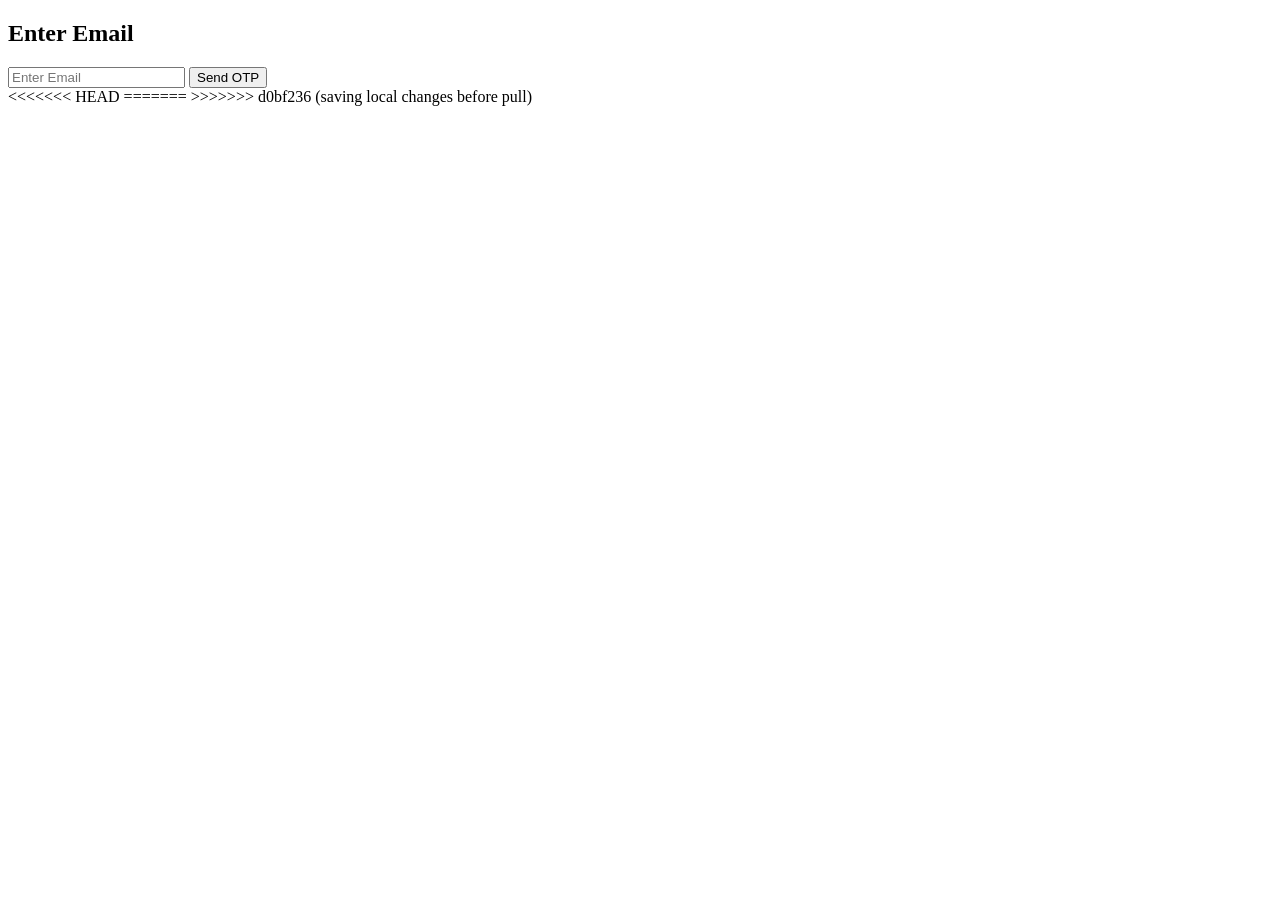
<file: templates/index.html>
<!DOCTYPE html>
<html>
<head>
    <title>Send OTP</title>
</head>
<body>

<h2>Enter Email</h2>

<form action="/send_otp" method="POST">
    <input type="email" name="email" placeholder="Enter Email" required>
    <button type="submit">Send OTP</button>
</form>

</body>
<<<<<<< HEAD
</html>
=======
</html>
>>>>>>> d0bf236 (saving local changes before pull)
</file>
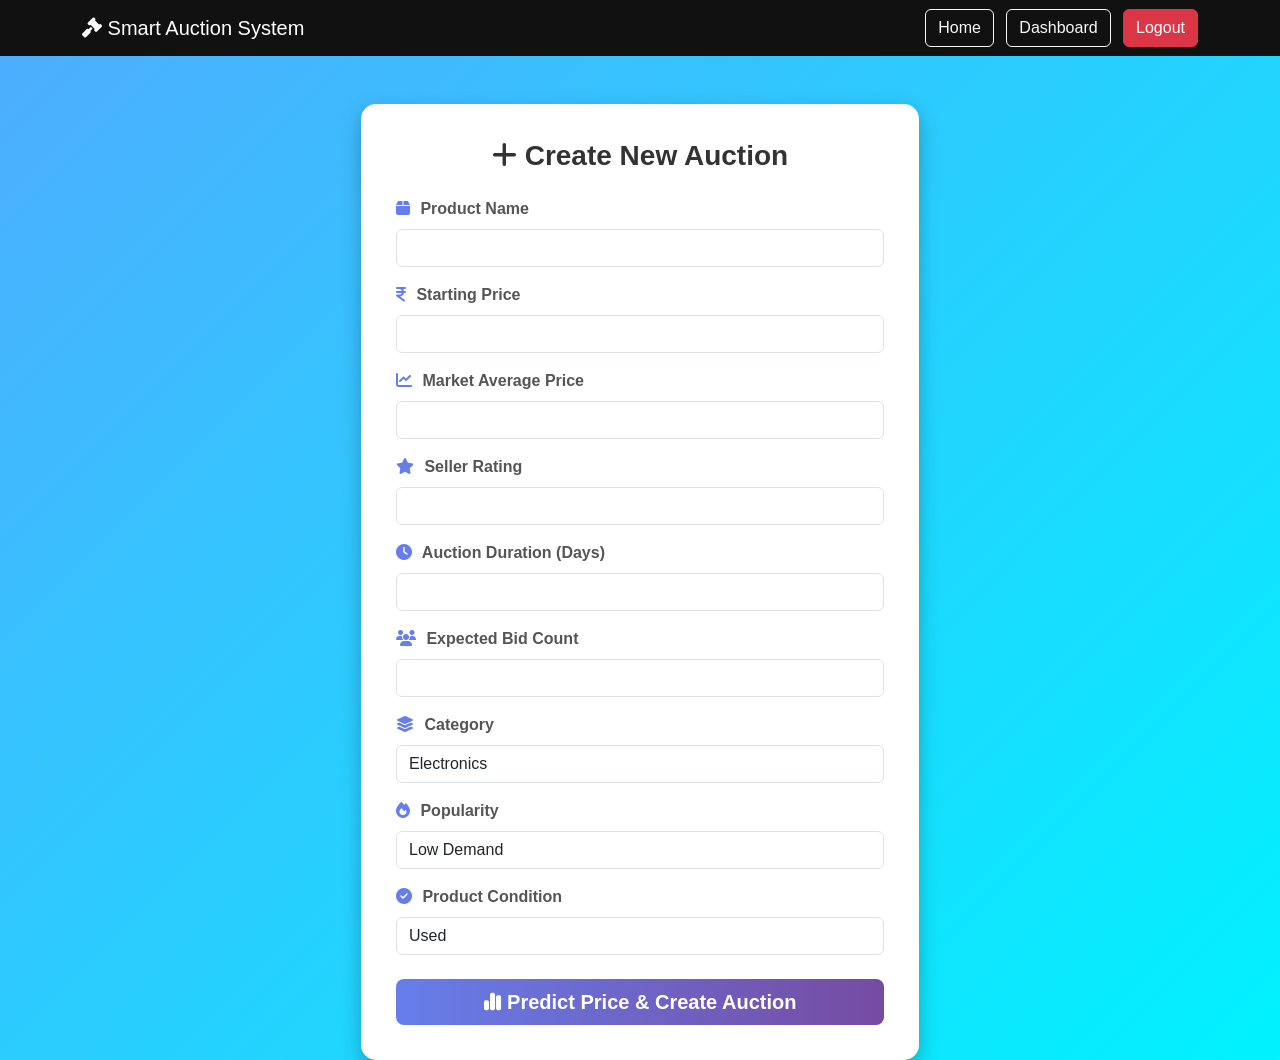
<file: templates/create_auction.html>
<!DOCTYPE html>
<html>
<head>

<title>Create Auction</title>

<link href="https://cdn.jsdelivr.net/npm/bootstrap@5.3.2/dist/css/bootstrap.min.css" rel="stylesheet">

<link rel="stylesheet" href="https://cdnjs.cloudflare.com/ajax/libs/font-awesome/6.5.0/css/all.min.css">

<style>

body{
background: linear-gradient(135deg,#4facfe,#00f2fe);
font-family: Arial;
min-height:100vh;
}

.navbar{
background:#111;
}

.auction-card{
background:white;
border-radius:15px;
padding:35px;
box-shadow:0px 8px 20px rgba(0,0,0,0.25);
}

.auction-card h3{
font-weight:700;
color:#333;
}

.form-label{
font-weight:600;
color:#555;
}

.form-control:focus{
border-color:#4facfe;
box-shadow:0 0 5px #4facfe;
}

.btn-create{
background:linear-gradient(90deg,#667eea,#764ba2);
color:white;
font-weight:600;
border:none;
}

.btn-create:hover{
background:linear-gradient(90deg,#5a6fd8,#6c3f96);
}

.icon{
color:#667eea;
margin-right:6px;
}

</style>

</head>

<body>

<nav class="navbar navbar-dark">
<div class="container">

<span class="navbar-brand">
<i class="fa-solid fa-gavel"></i> Smart Auction System
</span>

<div>
<a href="/" class="btn btn-outline-light me-2">Home</a>
<a href="/dashboard" class="btn btn-outline-light me-2">Dashboard</a>
<a href="/logout" class="btn btn-danger">Logout</a>
</div>

</div>
</nav>


<div class="container mt-5">

<div class="col-md-6 mx-auto auction-card">

<h3 class="text-center mb-4">
<i class="fa-solid fa-plus"></i> Create New Auction
</h3>

<form action="/create_auction" method="POST">

<div class="mb-3">

<label class="form-label">
<i class="fa-solid fa-box icon"></i> Product Name
</label>

<input type="text" name="product_name" class="form-control" required>

</div>


<div class="mb-3">

<label class="form-label">
<i class="fa-solid fa-indian-rupee-sign icon"></i> Starting Price
</label>

<input type="number" name="starting_price" class="form-control" required>

</div>


<div class="mb-3">

<label class="form-label">
<i class="fa-solid fa-chart-line icon"></i> Market Average Price
</label>

<input type="number" name="market_avg" class="form-control" required>

</div>


<div class="mb-3">

<label class="form-label">
<i class="fa-solid fa-star icon"></i> Seller Rating
</label>

<input type="number" step="0.1" min="1" max="5" name="seller_rating" class="form-control" required>

</div>


<div class="mb-3">

<label class="form-label">
<i class="fa-solid fa-clock icon"></i> Auction Duration (Days)
</label>

<input type="number" name="duration" class="form-control" required>

</div>


<div class="mb-3">

<label class="form-label">
<i class="fa-solid fa-users icon"></i> Expected Bid Count
</label>

<input type="number" name="bid_count" class="form-control">

</div>


<div class="mb-3">

<label class="form-label">
<i class="fa-solid fa-layer-group icon"></i> Category
</label>

<select name="category" class="form-control">

<option value="Electronics">Electronics</option>
<option value="Furniture">Furniture</option>
<option value="Vehicle">Vehicle</option>
<option value="Real Estate">Real Estate</option>
<option value="Antiques">Antiques</option>

</select>

</div>


<div class="mb-3">

<label class="form-label">
<i class="fa-solid fa-fire icon"></i> Popularity
</label>

<select name="popularity" class="form-control">

<option value="0.8">Low Demand</option>
<option value="1">Normal Demand</option>
<option value="1.2">High Demand</option>

</select>

</div>


<div class="mb-3">

<label class="form-label">
<i class="fa-solid fa-circle-check icon"></i> Product Condition
</label>

<select name="condition_score" class="form-control">

<option value="0.8">Used</option>
<option value="1">Good</option>
<option value="1.2">Excellent</option>

</select>

</div>


<div class="d-grid mt-4">

<button class="btn btn-create btn-lg">

<i class="fa-solid fa-chart-simple"></i> Predict Price & Create Auction

</button>

</div>

</form>

</div>

</div>

</body>
</html>
</file>
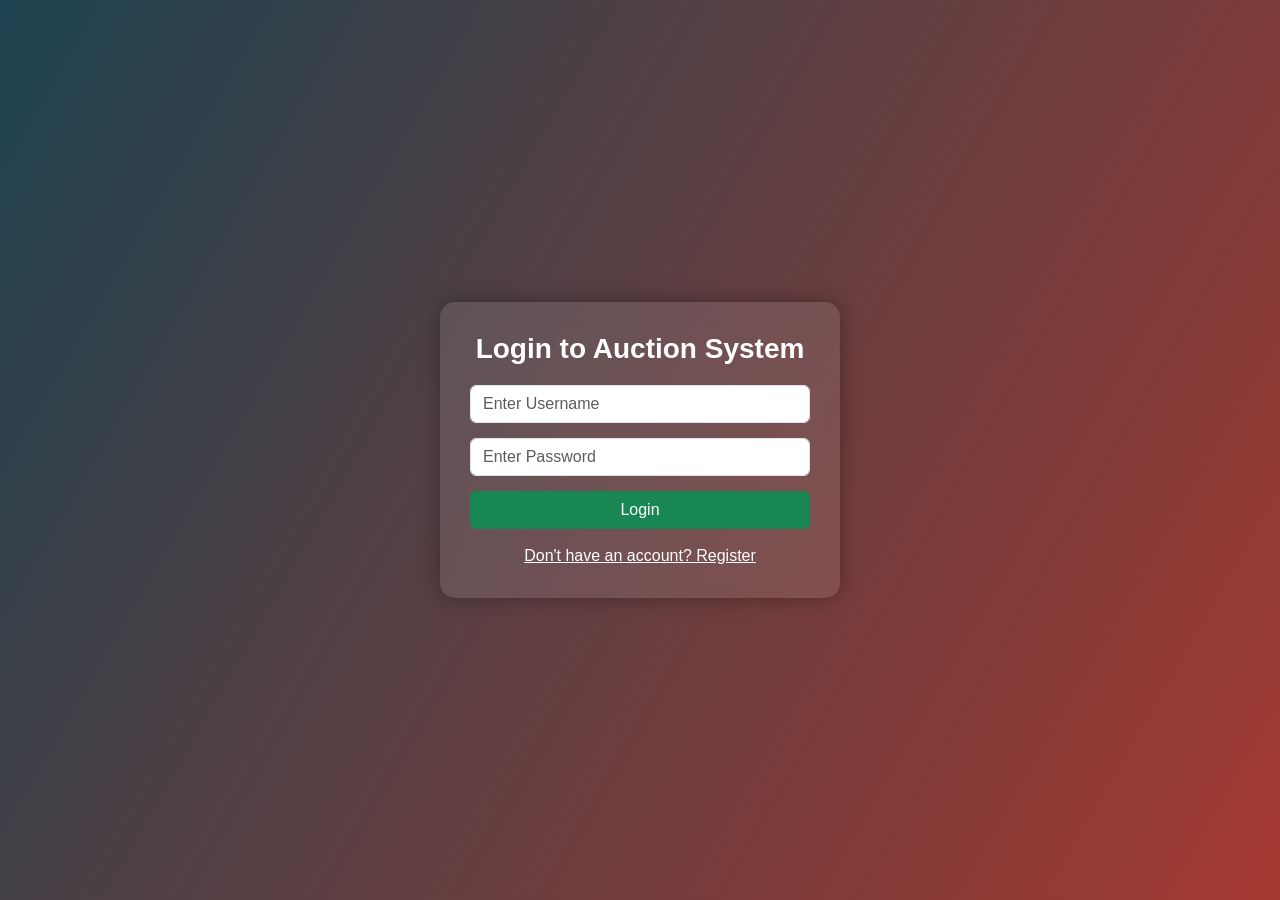
<file: templates/login.html>
<!DOCTYPE html>
<html>
<head>

<title>User Login</title>

<link href="https://cdn.jsdelivr.net/npm/bootstrap@5.3.2/dist/css/bootstrap.min.css" rel="stylesheet">

<style>

body{
background: linear-gradient(120deg,#1d4350,#a43931);
height:100vh;
font-family: Arial;
color:white;
display:flex;
justify-content:center;
align-items:center;
}

.login-box{
width:400px;
padding:30px;
background:rgba(255,255,255,0.1);
border-radius:15px;
backdrop-filter: blur(10px);
box-shadow:0 0 20px rgba(0,0,0,0.3);
}

.login-title{
text-align:center;
margin-bottom:20px;
font-weight:bold;
}

input{
margin-bottom:15px;
}

.btn-login{
width:100%;
}

.register-link{
text-align:center;
margin-top:15px;
}

</style>

</head>

<body>

<div class="login-box">

<h3 class="login-title">Login to Auction System</h3>

<form method="POST" action="/login">

<input 
type="text"
name="username"
class="form-control"
placeholder="Enter Username"
required>

<input 
type="password"
name="password"
class="form-control"
placeholder="Enter Password"
required>

<button class="btn btn-success btn-login">

Login

</button>

</form>

<div class="register-link">

<a href="/register" class="text-white">

Don't have an account? Register

</a>

</div>

</div>

</body>
</html>
</file>
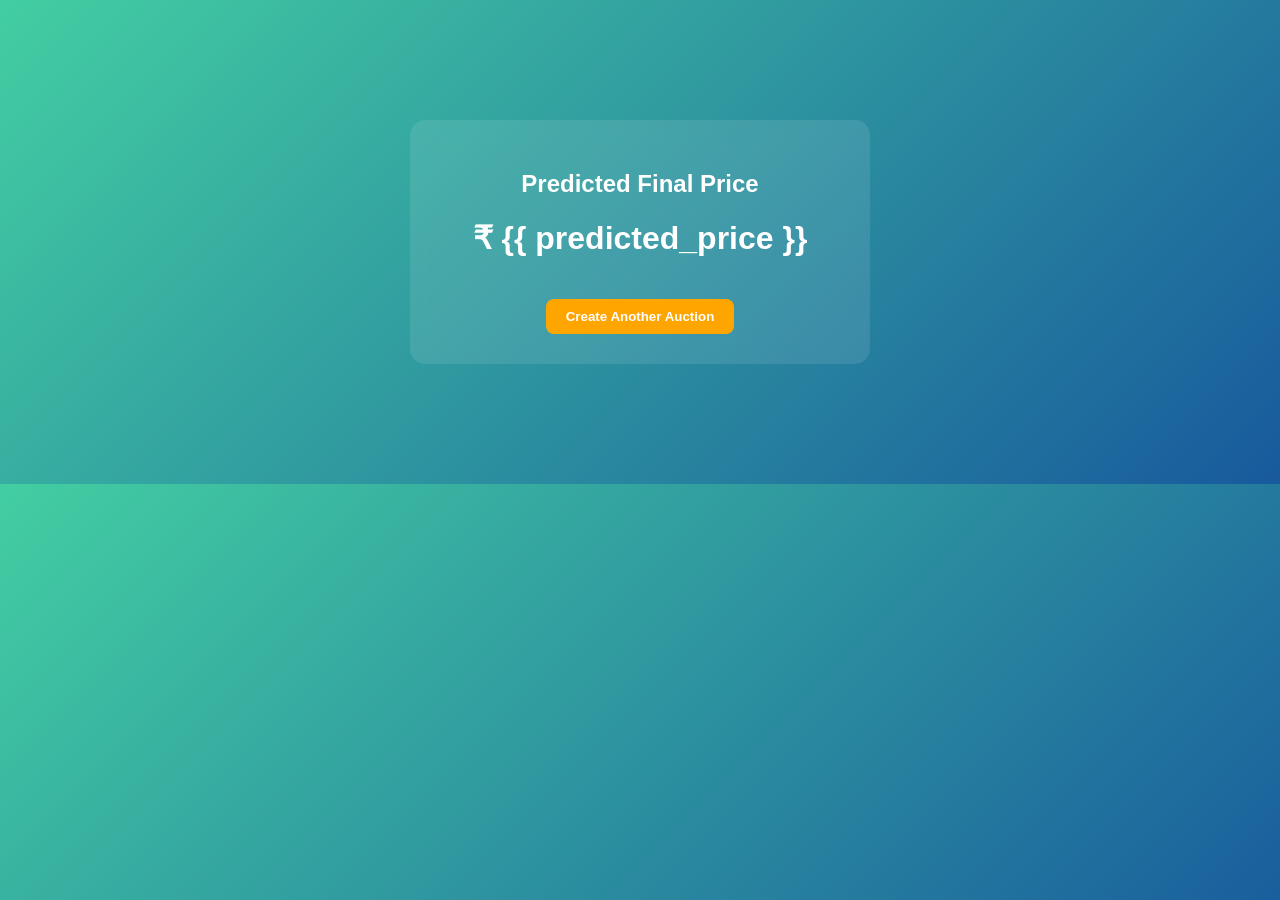
<file: templates/prediction_result.html>
<!DOCTYPE html>
<html>
<head>
    <title>Prediction Result</title>
    <style>
        body {
            font-family: Arial;
            background: linear-gradient(135deg, #43cea2, #185a9d);
            margin: 0;
            color: white;
            text-align: center;
        }

        .box {
            margin: 120px auto;
            width: 400px;
            padding: 30px;
            background: rgba(255,255,255,0.1);
            border-radius: 15px;
            backdrop-filter: blur(10px);
        }

        button {
            margin-top: 20px;
            padding: 10px 20px;
            border: none;
            background: orange;
            color: white;
            font-weight: bold;
            border-radius: 8px;
            cursor: pointer;
        }

        button:hover {
            background: #ffb347;
        }
    </style>
</head>
<body>

<div class="box">
    <h2>Predicted Final Price</h2>
    <h1>₹ {{ predicted_price }}</h1>

    <a href="/create_auction">
        <button>Create Another Auction</button>
    </a>
</div>

</body>
</html>
</file>
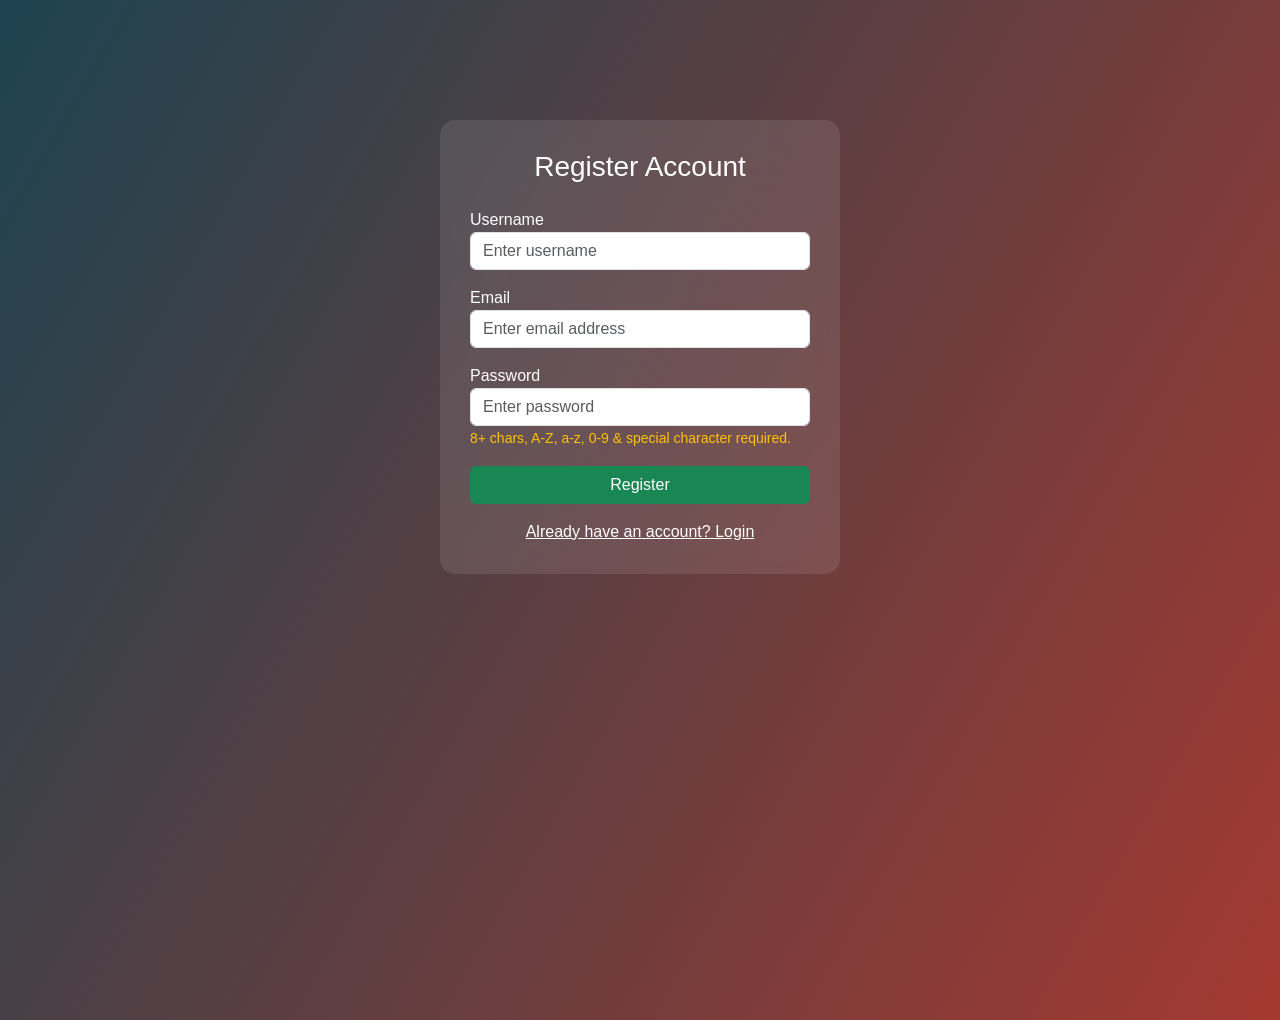
<file: templates/register.html>
<!DOCTYPE html>
<html>

<head>

<title>User Registration</title>

<link href="https://cdn.jsdelivr.net/npm/bootstrap@5.3.2/dist/css/bootstrap.min.css" rel="stylesheet">

<style>

body{
background: linear-gradient(120deg,#1d4350,#a43931);
height:100vh;
font-family: Arial;
color:white;
}

.register-box{
width:400px;
margin:auto;
margin-top:120px;
padding:30px;
background:rgba(255,255,255,0.1);
border-radius:15px;
backdrop-filter: blur(10px);
}

</style>

</head>

<body>

<div class="register-box">

<h3 class="text-center mb-4">Register Account</h3>

<form method="POST" action="/register">

<div class="mb-3">

<label>Username</label>

<input 
type="text"
name="username"
class="form-control"
placeholder="Enter username"
required>

</div>


<div class="mb-3">

<label>Email</label>

<input 
type="email"
name="email"
class="form-control"
placeholder="Enter email address"
required>

</div>


<div class="mb-3">

<label>Password</label>

<input 
type="password"
name="password"
class="form-control"
placeholder="Enter password"
required>

<!-- ✅ ONE-LINE PASSWORD RULE -->
<small class="text-warning">
8+ chars, A-Z, a-z, 0-9 & special character required.
</small>

</div>


<button class="btn btn-success w-100">

Register

</button>

</form>


<div class="text-center mt-3">

<a href="/login" class="text-white">

Already have an account? Login

</a>

</div>

</div>

</body>

</html>
</file>
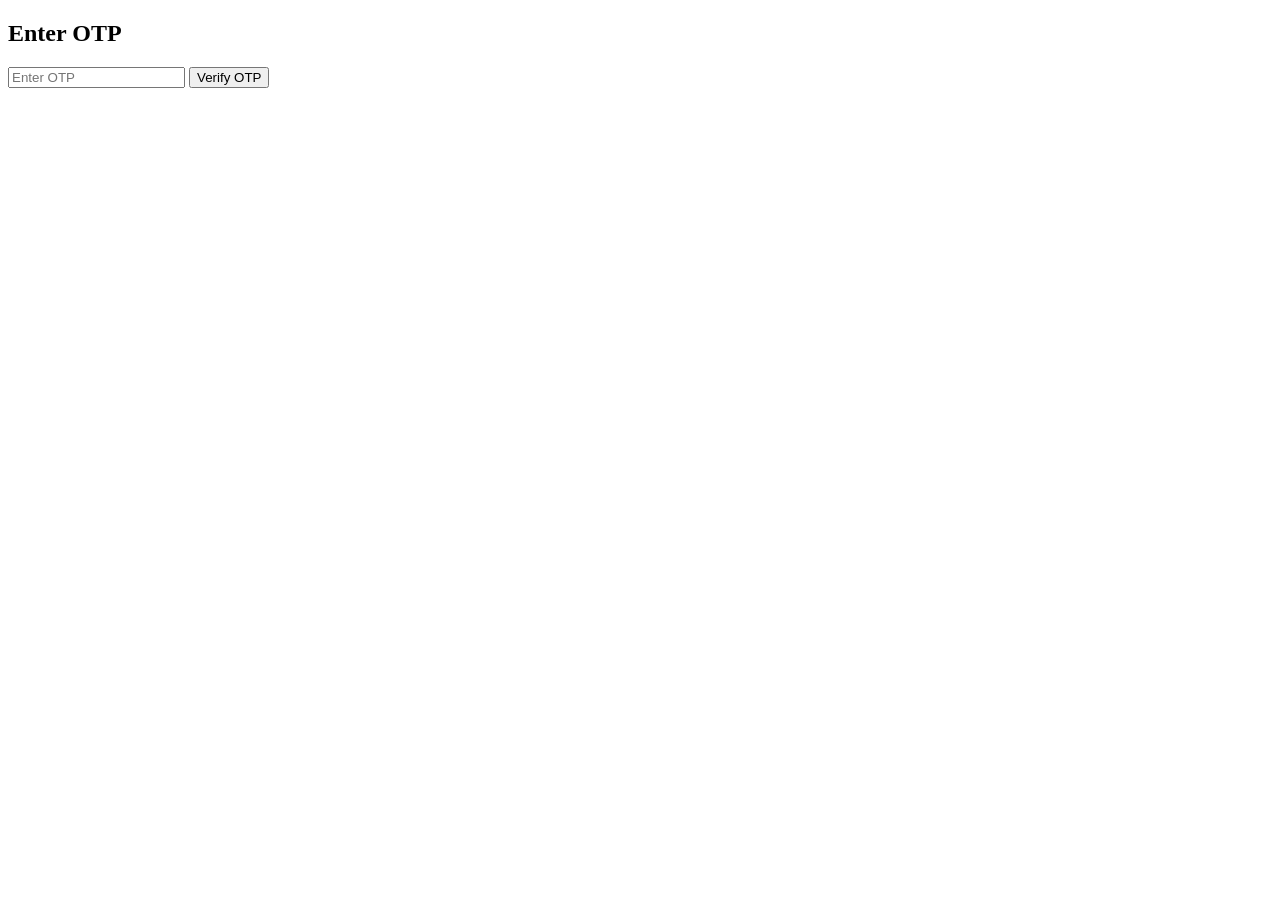
<file: templates/verify.html>
<!DOCTYPE html>
<html>
<head>
    <title>Verify OTP</title>
</head>
<body>

<h2>Enter OTP</h2>

<form action="/verify_otp" method="POST">
    <input type="text" name="otp" placeholder="Enter OTP" required>
    <button type="submit">Verify OTP</button>
</form>

</body>
</html>
</file>
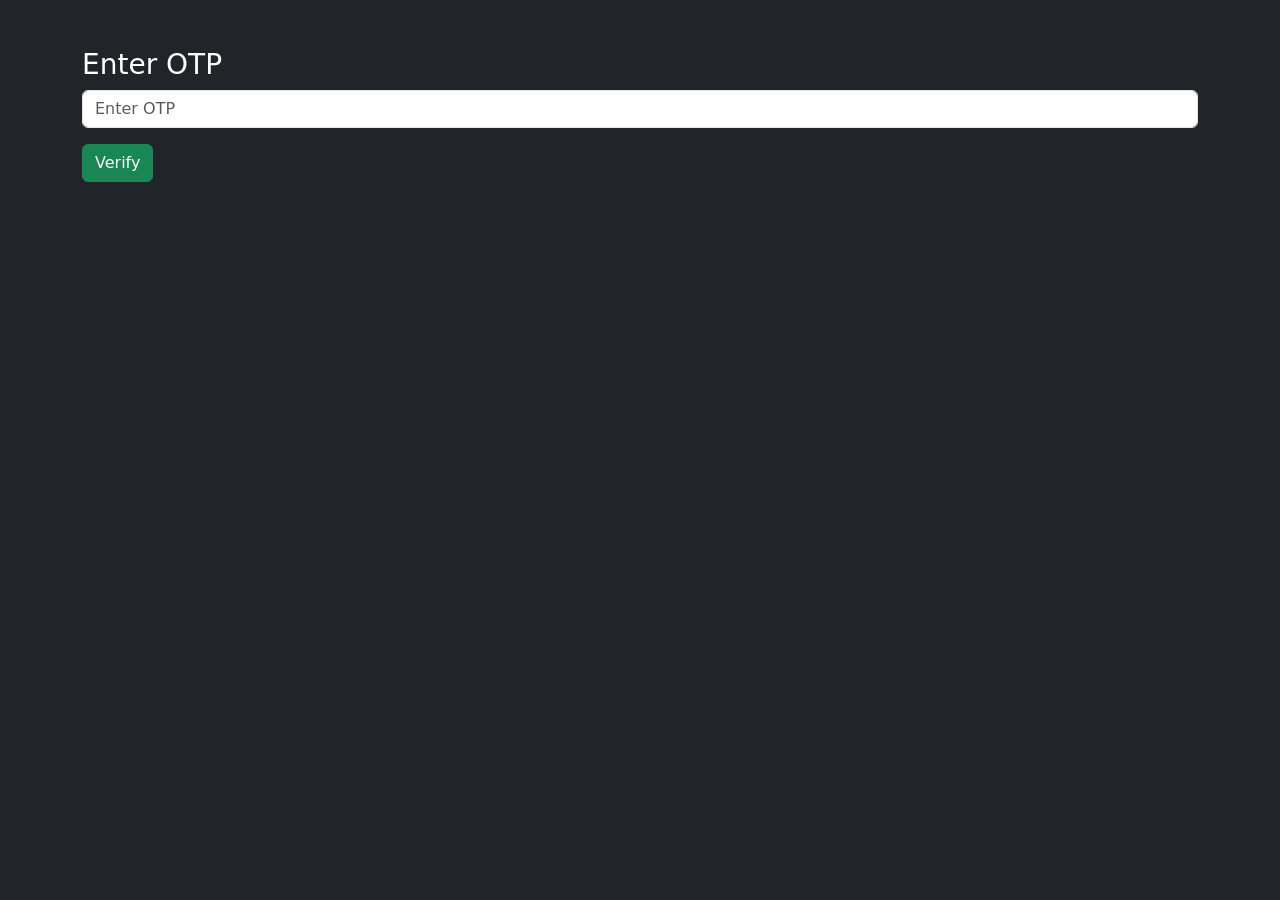
<file: templates/verify_otp.html>
<!DOCTYPE html>
<html>
<head>

<title>OTP Verification</title>

<link href="https://cdn.jsdelivr.net/npm/bootstrap@5.3.2/dist/css/bootstrap.min.css" rel="stylesheet">

</head>

<body class="bg-dark text-white">

<div class="container mt-5">

<h3>Enter OTP</h3>

<form method="POST">

<input type="text" name="otp" class="form-control mb-3" placeholder="Enter OTP" required>

<button class="btn btn-success">Verify</button>

</form>

</div>

</body>
</html>
</file>
